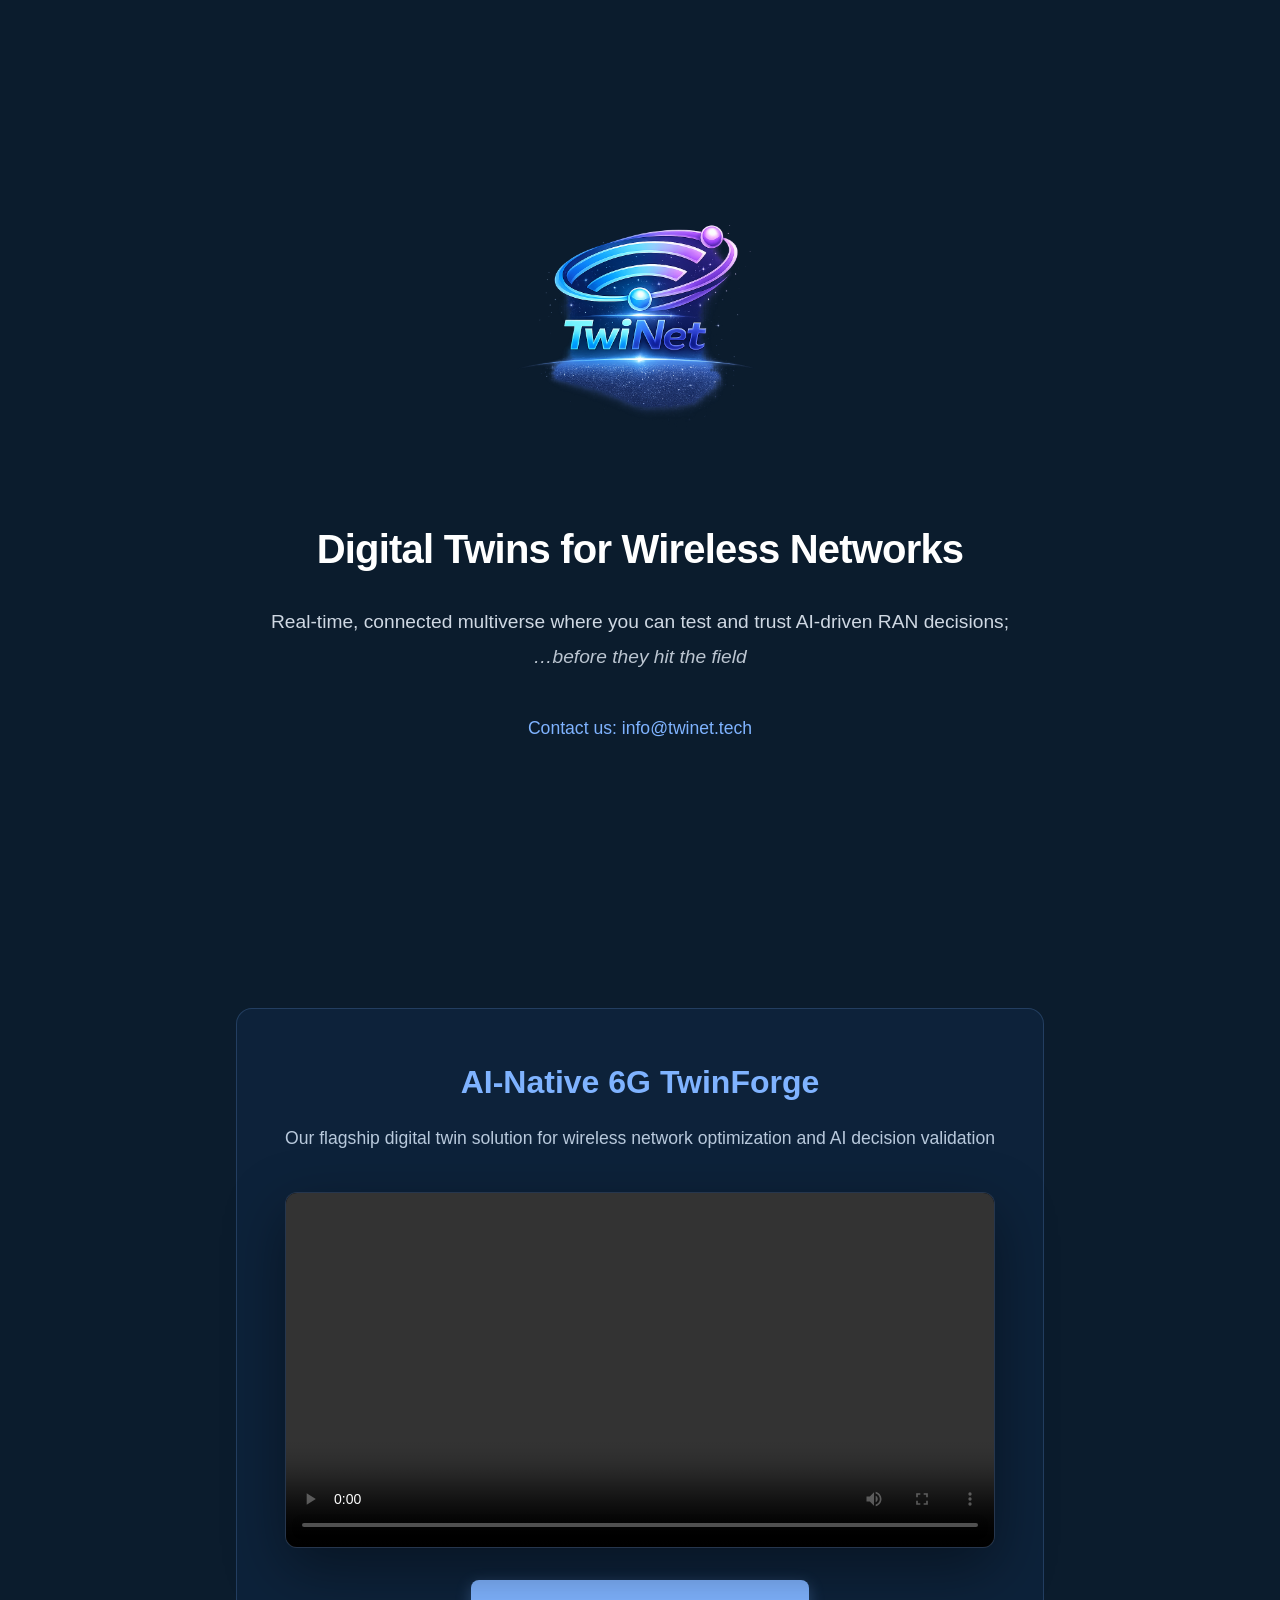
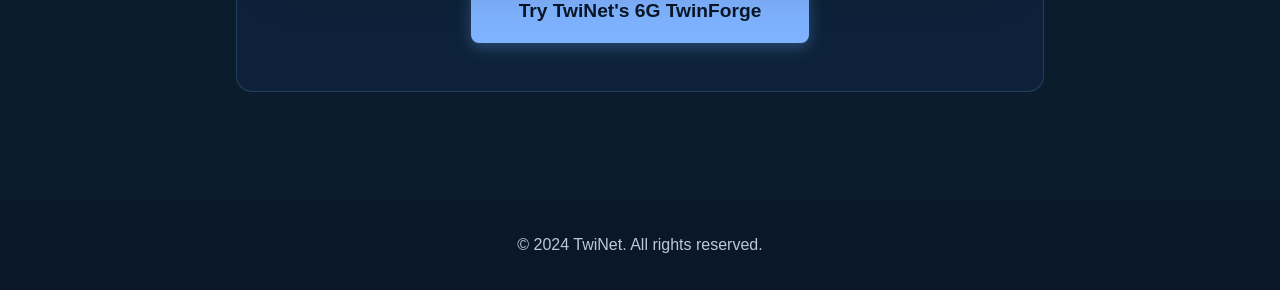
<file: index-2024.html>
<!DOCTYPE html>
<html lang="en">
<head>
  <meta charset="UTF-8" />
  <meta name="viewport" content="width=device-width, initial-scale=1.0"/>
  <meta name="robots" content="noindex" />
  <title>TwiNet</title>
  <link rel="stylesheet" href="styles.css">
</head>
<body>
  <!-- Home Section -->
  <section id="home" class="section home-section">
    <div class="container">
      <img src="twinet-logo.png" alt="TwiNet Logo" class="logo" />
      <h1 class="tagline">Digital Twins for Wireless Networks</h1>
      <p class="subtitle">
        Real-time, connected multiverse where you can test and trust AI-driven RAN decisions;<br>
        <span class="emphasis">…before they hit the field</span>
      </p>
      <div class="contact">
        <a href="mailto:info@twinet.tech">Contact us: info@twinet.tech</a>
      </div>
    </div>
  </section>

  <!-- Products Section -->
  <section id="products" class="section products-section">
    <div class="container">
      <div class="product-card">
        <h3 class="product-name">AI-Native 6G TwinForge</h3>
        <p class="product-description">
          Our flagship digital twin solution for wireless network optimization and AI decision validation
        </p>
        <div class="video-container">
          <!-- Replace with your video files -->
          <video controls preload="metadata" playsinline style="width: 100%; max-width: 800px;">
            <source src="airmap-demo.mp4" type="video/mp4">
            Your browser does not support the video tag.
          </video>
          <!-- If video files are not available, uncomment this placeholder:
          <div class="video-placeholder">
            <svg viewBox="0 0 24 24" fill="none" stroke="#7fb3ff" stroke-width="2">
              <polygon points="5 3 19 12 5 21 5 3"></polygon>
            </svg>
            <p>AIRMAP Demo Video</p>
          </div>
          -->
        </div>
        <div class="product-link">
          <a href="https://digiran.colosseum.net/login" target="_blank" class="airmap-button">
            Try TwiNet's 6G TwinForge
          </a>
        </div>
      </div>
    </div>
  </section>

  <!-- Footer -->
  <footer>
    <p>&copy; 2024 TwiNet. All rights reserved.</p>
  </footer>

  <script>
    // Smooth scrolling for anchor links (if you add navigation later)
    document.querySelectorAll('a[href^="#"]').forEach(anchor => {
      anchor.addEventListener('click', function (e) {
        e.preventDefault();
        const target = document.querySelector(this.getAttribute('href'));
        if (target) {
          target.scrollIntoView({ behavior: 'smooth' });
        }
      });
    });
  </script>
</body>
</html>
</file>
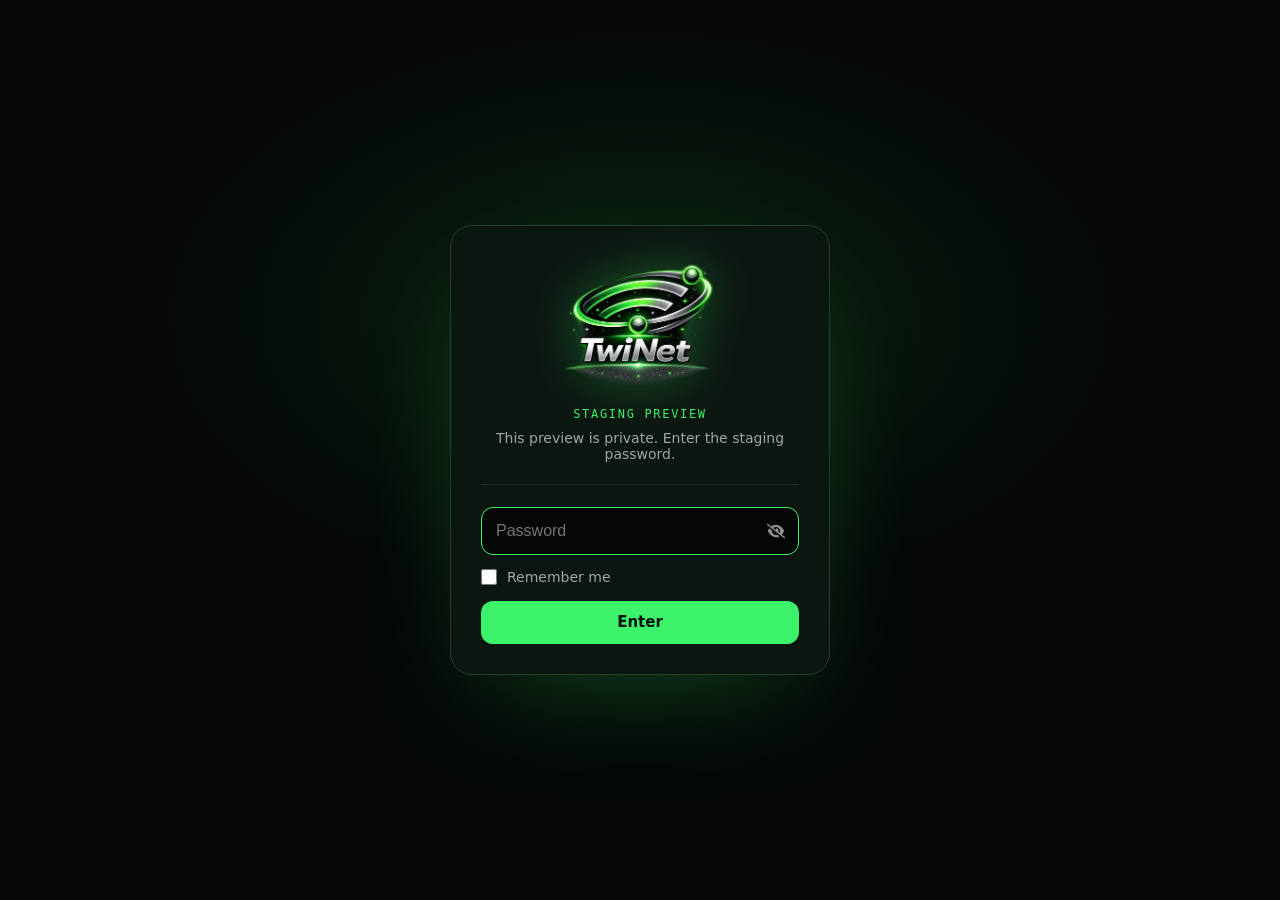
<file: index-stage.html>
<!DOCTYPE html>
<html class="staticrypt-html">
    <head>
        <meta name="robots" content="noindex, nofollow" />
        <link rel="icon" href="favicon.ico" sizes="any" />
        <link rel="icon" href="assets/twinet-icon-64.png" type="image/png" />
        <meta charset="utf-8" />
        <title>Staging preview</title>
        <meta name="viewport" content="width=device-width, initial-scale=1" />

        <!-- do not cache this page -->
        <meta http-equiv="cache-control" content="max-age=0" />
        <meta http-equiv="cache-control" content="no-cache" />
        <meta http-equiv="expires" content="0" />
        <meta http-equiv="expires" content="Tue, 01 Jan 1980 1:00:00 GMT" />
        <meta http-equiv="pragma" content="no-cache" />

        <style>
            * { box-sizing: border-box; }
            .staticrypt-html { height: 100%; }
            .staticrypt-body { height: 100%; margin: 0; background: #040706; }
            .staticrypt-content {
                min-height: 100%; display: flex; align-items: center; justify-content: center; padding: 24px 16px;
                background: radial-gradient(700px 420px at 50% 35%, rgba(60, 242, 106, .12), transparent 70%), #040706;
                font-family: "Inter", system-ui, -apple-system, "Segoe UI", sans-serif; color: #e9f1ec;
                -webkit-font-smoothing: antialiased;
            }
            .staticrypt-page { width: 100%; max-width: 380px; }
            .staticrypt-form {
                background: #0c1611; border: 1px solid #26402f; border-radius: 22px; padding: 36px 30px 30px; text-align: center;
                box-shadow: 0 40px 120px -40px rgba(60, 242, 106, .3);
            }
            .gate-logo { width: 170px; margin: 0 auto 18px; display: block; filter: drop-shadow(0 0 24px rgba(60, 242, 106, .3)); }
            .staticrypt-title { font: 500 12px/1 "JetBrains Mono", ui-monospace, Menlo, monospace; letter-spacing: .14em; text-transform: uppercase; color: #3cf26a; margin: 0 0 10px; }
            .staticrypt-instructions p:last-child { color: #9aaba1; font-size: 14px; margin: 0; }
            .staticrypt-hr { border: 0; border-top: 1px solid #1b2e23; margin: 22px 0; }
            .staticrypt-password-container { position: relative; background: #040706; border: 1px solid #26402f; border-radius: 12px; margin: 0 0 14px; }
            .staticrypt-password-container:focus-within { border-color: #3cf26a; }
            .staticrypt-form input[type="password"], .staticrypt-form input[type="text"] {
                background: transparent; border: 0; outline: 0; color: #e9f1ec; font-size: 16px; width: 100%; padding: 14px 44px 14px 14px;
            }
            .staticrypt-toggle-password-visibility { cursor: pointer; height: 18px; width: 18px; opacity: .55; filter: invert(1); position: absolute; right: 13px; top: 50%; transform: translateY(-50%); }
            .staticrypt-form .staticrypt-decrypt-button {
                width: 100%; border: 0; border-radius: 12px; padding: 14px; cursor: pointer;
                background: #3cf26a; color: #021006; font: 600 15px/1 "Inter", system-ui, sans-serif;
            }
            .staticrypt-form .staticrypt-decrypt-button:hover { box-shadow: 0 0 26px rgba(60, 242, 106, .45); }
            label.staticrypt-remember { display: flex; align-items: center; gap: 10px; margin-bottom: 16px; color: #9aaba1; font-size: 14px; }
            .staticrypt-remember input[type="checkbox"] { accent-color: #3cf26a; width: 16px; height: 16px; margin: 0; }
            .hidden { display: none !important; }
            .staticrypt-spinner-container { height: 100%; display: flex; align-items: center; justify-content: center; }
            .staticrypt-spinner { width: 2rem; height: 2rem; border: .2em solid #3cf26a; border-right-color: transparent; border-radius: 50%; animation: spinner-border .75s linear infinite; }
            @keyframes spinner-border { 100% { transform: rotate(360deg); } }
        </style>
    </head>

    <body class="staticrypt-body">
        <div id="staticrypt_loading" class="staticrypt-spinner-container">
            <div class="staticrypt-spinner"></div>
        </div>

        <div id="staticrypt_content" class="staticrypt-content hidden">
            <div class="staticrypt-page">
                <div class="staticrypt-form">
                    <img class="gate-logo" src="assets/twinet-logo-green.webp" alt="TwiNet" />
                    <div class="staticrypt-instructions">
                        <p class="staticrypt-title">Staging preview</p>
                        <p>This preview is private. Enter the staging password.</p>
                    </div>

                    <hr class="staticrypt-hr" />

                    <form id="staticrypt-form" action="#" method="post">
                        <div class="staticrypt-password-container">
                            <input
                                id="staticrypt-password"
                                type="password"
                                name="password"
                                placeholder="Password"
                                autofocus
                            />

                            <img
                                class="staticrypt-toggle-password-visibility"
                                alt="Show password"
                                title="Show password"
                                src="[data-uri]"
                            />
                        </div>

                        <label id="staticrypt-remember-label" class="staticrypt-remember hidden">
                            <input id="staticrypt-remember" type="checkbox" name="remember" />
                            Remember me
                        </label>

                        <input type="submit" class="staticrypt-decrypt-button" value="Enter" />
                    </form>
                </div>
            </div>
        </div>

        <script>
            // these variables will be filled when generating the file - the template format is 'variable_name'
            const staticryptInitiator = ((function(){
  const exports = {};
  const cryptoEngine = ((function(){
  const exports = {};
  const { subtle } = crypto;

const IV_BITS = 16 * 8;
const HEX_BITS = 4;
const ENCRYPTION_ALGO = "AES-CBC";

/**
 * Translates between utf8 encoded hexadecimal strings
 * and Uint8Array bytes.
 */
const HexEncoder = {
    /**
     * hex string -> bytes
     * @param {string} hexString
     * @returns {Uint8Array}
     */
    parse: function (hexString) {
        if (hexString.length % 2 !== 0) throw "Invalid hexString";
        const arrayBuffer = new Uint8Array(hexString.length / 2);

        for (let i = 0; i < hexString.length; i += 2) {
            const byteValue = parseInt(hexString.substring(i, i + 2), 16);
            if (isNaN(byteValue)) {
                throw "Invalid hexString";
            }
            arrayBuffer[i / 2] = byteValue;
        }
        return arrayBuffer;
    },

    /**
     * bytes -> hex string
     * @param {Uint8Array} bytes
     * @returns {string}
     */
    stringify: function (bytes) {
        const hexBytes = [];

        for (let i = 0; i < bytes.length; ++i) {
            let byteString = bytes[i].toString(16);
            if (byteString.length < 2) {
                byteString = "0" + byteString;
            }
            hexBytes.push(byteString);
        }
        return hexBytes.join("");
    },
};

/**
 * Translates between utf8 strings and Uint8Array bytes.
 */
const UTF8Encoder = {
    parse: function (str) {
        return new TextEncoder().encode(str);
    },

    stringify: function (bytes) {
        return new TextDecoder().decode(bytes);
    },
};

/**
 * Salt and encrypt a msg with a password.
 */
async function encrypt(msg, hashedPassword) {
    // Must be 16 bytes, unpredictable, and preferably cryptographically random. However, it need not be secret.
    // https://developer.mozilla.org/en-US/docs/Web/API/SubtleCrypto/encrypt#parameters
    const iv = crypto.getRandomValues(new Uint8Array(IV_BITS / 8));

    const key = await subtle.importKey("raw", HexEncoder.parse(hashedPassword), ENCRYPTION_ALGO, false, ["encrypt"]);

    const encrypted = await subtle.encrypt(
        {
            name: ENCRYPTION_ALGO,
            iv: iv,
        },
        key,
        UTF8Encoder.parse(msg)
    );

    // iv will be 32 hex characters, we prepend it to the ciphertext for use in decryption
    return HexEncoder.stringify(iv) + HexEncoder.stringify(new Uint8Array(encrypted));
}
exports.encrypt = encrypt;

/**
 * Decrypt a salted msg using a password.
 *
 * @param {string} encryptedMsg
 * @param {string} hashedPassword
 * @returns {Promise<string>}
 */
async function decrypt(encryptedMsg, hashedPassword) {
    const ivLength = IV_BITS / HEX_BITS;
    const iv = HexEncoder.parse(encryptedMsg.substring(0, ivLength));
    const encrypted = encryptedMsg.substring(ivLength);

    const key = await subtle.importKey("raw", HexEncoder.parse(hashedPassword), ENCRYPTION_ALGO, false, ["decrypt"]);

    const outBuffer = await subtle.decrypt(
        {
            name: ENCRYPTION_ALGO,
            iv: iv,
        },
        key,
        HexEncoder.parse(encrypted)
    );

    return UTF8Encoder.stringify(new Uint8Array(outBuffer));
}
exports.decrypt = decrypt;

/**
 * Salt and hash the password so it can be stored in localStorage without opening a password reuse vulnerability.
 *
 * @param {string} password
 * @param {string} salt
 * @returns {Promise<string>}
 */
async function hashPassword(password, salt) {
    // we hash the password in multiple steps, each adding more iterations. This is because we used to allow less
    // iterations, so for backward compatibility reasons, we need to support going from that to more iterations.
    let hashedPassword = await hashLegacyRound(password, salt);

    hashedPassword = await hashSecondRound(hashedPassword, salt);

    return hashThirdRound(hashedPassword, salt);
}
exports.hashPassword = hashPassword;

/**
 * This hashes the password with 1k iterations. This is a low number, we need this function to support backwards
 * compatibility.
 *
 * @param {string} password
 * @param {string} salt
 * @returns {Promise<string>}
 */
function hashLegacyRound(password, salt) {
    return pbkdf2(password, salt, 1000, "SHA-1");
}
exports.hashLegacyRound = hashLegacyRound;

/**
 * Add a second round of iterations. This is because we used to use 1k, so for backwards compatibility with
 * remember-me/autodecrypt links, we need to support going from that to more iterations.
 *
 * @param hashedPassword
 * @param salt
 * @returns {Promise<string>}
 */
function hashSecondRound(hashedPassword, salt) {
    return pbkdf2(hashedPassword, salt, 14000, "SHA-256");
}
exports.hashSecondRound = hashSecondRound;

/**
 * Add a third round of iterations to bring total number to 600k. This is because we used to use 1k, then 15k, so for
 * backwards compatibility with remember-me/autodecrypt links, we need to support going from that to more iterations.
 *
 * @param hashedPassword
 * @param salt
 * @returns {Promise<string>}
 */
function hashThirdRound(hashedPassword, salt) {
    return pbkdf2(hashedPassword, salt, 585000, "SHA-256");
}
exports.hashThirdRound = hashThirdRound;

/**
 * Salt and hash the password so it can be stored in localStorage without opening a password reuse vulnerability.
 *
 * @param {string} password
 * @param {string} salt
 * @param {int} iterations
 * @param {string} hashAlgorithm
 * @returns {Promise<string>}
 */
async function pbkdf2(password, salt, iterations, hashAlgorithm) {
    const key = await subtle.importKey("raw", UTF8Encoder.parse(password), "PBKDF2", false, ["deriveBits"]);

    const keyBytes = await subtle.deriveBits(
        {
            name: "PBKDF2",
            hash: hashAlgorithm,
            iterations,
            salt: UTF8Encoder.parse(salt),
        },
        key,
        256
    );

    return HexEncoder.stringify(new Uint8Array(keyBytes));
}

function generateRandomSalt() {
    const bytes = crypto.getRandomValues(new Uint8Array(128 / 8));

    return HexEncoder.stringify(new Uint8Array(bytes));
}
exports.generateRandomSalt = generateRandomSalt;

async function signMessage(hashedPassword, message) {
    const key = await subtle.importKey(
        "raw",
        HexEncoder.parse(hashedPassword),
        {
            name: "HMAC",
            hash: "SHA-256",
        },
        false,
        ["sign"]
    );
    const signature = await subtle.sign("HMAC", key, UTF8Encoder.parse(message));

    return HexEncoder.stringify(new Uint8Array(signature));
}
exports.signMessage = signMessage;

function getRandomAlphanum() {
    const possibleCharacters = "abcdefghijklmnopqrstuvwxyzABCDEFGHIJKLMNOPQRSTUVWXYZ0123456789";

    let byteArray;
    let parsedInt;

    // Keep generating new random bytes until we get a value that falls
    // within a range that can be evenly divided by possibleCharacters.length
    do {
        byteArray = crypto.getRandomValues(new Uint8Array(1));
        // extract the lowest byte to get an int from 0 to 255 (probably unnecessary, since we're only generating 1 byte)
        parsedInt = byteArray[0] & 0xff;
    } while (parsedInt >= 256 - (256 % possibleCharacters.length));

    // Take the modulo of the parsed integer to get a random number between 0 and totalLength - 1
    const randomIndex = parsedInt % possibleCharacters.length;

    return possibleCharacters[randomIndex];
}

/**
 * Generate a random string of a given length.
 *
 * @param {int} length
 * @returns {string}
 */
function generateRandomString(length) {
    let randomString = "";

    for (let i = 0; i < length; i++) {
        randomString += getRandomAlphanum();
    }

    return randomString;
}
exports.generateRandomString = generateRandomString;

  return exports;
})());
const codec = ((function(){
  const exports = {};
  /**
 * Initialize the codec with the provided cryptoEngine - this return functions to encode and decode messages.
 *
 * @param cryptoEngine - the engine to use for encryption / decryption
 */
function init(cryptoEngine) {
    const exports = {};

    /**
     * Top-level function for encoding a message.
     * Includes password hashing, encryption, and signing.
     *
     * @param {string} msg
     * @param {string} password
     * @param {string} salt
     *
     * @returns {string} The encoded text
     */
    async function encode(msg, password, salt) {
        const hashedPassword = await cryptoEngine.hashPassword(password, salt);

        const encrypted = await cryptoEngine.encrypt(msg, hashedPassword);

        // we use the hashed password in the HMAC because this is effectively what will be used a password (so we can store
        // it in localStorage safely, we don't use the clear text password)
        const hmac = await cryptoEngine.signMessage(hashedPassword, encrypted);

        return hmac + encrypted;
    }
    exports.encode = encode;

    /**
     * Encode using a password that has already been hashed. This is useful to encode multiple messages in a row, that way
     * we don't need to hash the password multiple times.
     *
     * @param {string} msg
     * @param {string} hashedPassword
     *
     * @returns {string} The encoded text
     */
    async function encodeWithHashedPassword(msg, hashedPassword) {
        const encrypted = await cryptoEngine.encrypt(msg, hashedPassword);

        // we use the hashed password in the HMAC because this is effectively what will be used a password (so we can store
        // it in localStorage safely, we don't use the clear text password)
        const hmac = await cryptoEngine.signMessage(hashedPassword, encrypted);

        return hmac + encrypted;
    }
    exports.encodeWithHashedPassword = encodeWithHashedPassword;

    /**
     * Top-level function for decoding a message.
     * Includes signature check and decryption.
     *
     * @param {string} signedMsg
     * @param {string} hashedPassword
     * @param {string} salt
     * @param {int} backwardCompatibleAttempt
     * @param {string} originalPassword
     *
     * @returns {Object} {success: true, decoded: string} | {success: false, message: string}
     */
    async function decode(signedMsg, hashedPassword, salt, backwardCompatibleAttempt = 0, originalPassword = "") {
        const encryptedHMAC = signedMsg.substring(0, 64);
        const encryptedMsg = signedMsg.substring(64);
        const decryptedHMAC = await cryptoEngine.signMessage(hashedPassword, encryptedMsg);

        if (decryptedHMAC !== encryptedHMAC) {
            // we have been raising the number of iterations in the hashing algorithm multiple times, so to support the old
            // remember-me/autodecrypt links we need to try bringing the old hashes up to speed.
            originalPassword = originalPassword || hashedPassword;
            if (backwardCompatibleAttempt === 0) {
                const updatedHashedPassword = await cryptoEngine.hashThirdRound(originalPassword, salt);

                return decode(signedMsg, updatedHashedPassword, salt, backwardCompatibleAttempt + 1, originalPassword);
            }
            if (backwardCompatibleAttempt === 1) {
                let updatedHashedPassword = await cryptoEngine.hashSecondRound(originalPassword, salt);
                updatedHashedPassword = await cryptoEngine.hashThirdRound(updatedHashedPassword, salt);

                return decode(signedMsg, updatedHashedPassword, salt, backwardCompatibleAttempt + 1, originalPassword);
            }

            return { success: false, message: "Signature mismatch" };
        }

        return {
            success: true,
            decoded: await cryptoEngine.decrypt(encryptedMsg, hashedPassword),
        };
    }
    exports.decode = decode;

    return exports;
}
exports.init = init;

  return exports;
})());
const decode = codec.init(cryptoEngine).decode;

/**
 * Initialize the staticrypt module, that exposes functions callbable by the password_template.
 *
 * @param {{
 *  staticryptEncryptedMsgUniqueVariableName: string,
 *  isRememberEnabled: boolean,
 *  rememberDurationInDays: number,
 *  staticryptSaltUniqueVariableName: string,
 * }} staticryptConfig - object of data that is stored on the password_template at encryption time.
 *
 * @param {{
 *  rememberExpirationKey: string,
 *  rememberPassphraseKey: string,
 *  replaceHtmlCallback: function,
 *  clearLocalStorageCallback: function,
 * }} templateConfig - object of data that can be configured by a custom password_template.
 */
function init(staticryptConfig, templateConfig) {
    const exports = {};

    /**
     * Decrypt our encrypted page, replace the whole HTML.
     *
     * @param {string} hashedPassword
     * @returns {Promise<boolean>}
     */
    async function decryptAndReplaceHtml(hashedPassword) {
        const { staticryptEncryptedMsgUniqueVariableName, staticryptSaltUniqueVariableName } = staticryptConfig;
        const { replaceHtmlCallback } = templateConfig;

        const result = await decode(
            staticryptEncryptedMsgUniqueVariableName,
            hashedPassword,
            staticryptSaltUniqueVariableName
        );
        if (!result.success) {
            return false;
        }
        const plainHTML = result.decoded;

        // if the user configured a callback call it, otherwise just replace the whole HTML
        if (typeof replaceHtmlCallback === "function") {
            replaceHtmlCallback(plainHTML);
        } else {
            document.write(plainHTML);
            document.close();
        }

        return true;
    }

    /**
     * Attempt to decrypt the page and replace the whole HTML.
     *
     * @param {string} password
     * @param {boolean} isRememberChecked
     *
     * @returns {Promise<{isSuccessful: boolean, hashedPassword?: string}>} - we return an object, so that if we want to
     *   expose more information in the future we can do it without breaking the password_template
     */
    async function handleDecryptionOfPage(password, isRememberChecked) {
        const { staticryptSaltUniqueVariableName } = staticryptConfig;

        // decrypt and replace the whole page
        const hashedPassword = await cryptoEngine.hashPassword(password, staticryptSaltUniqueVariableName);
        return handleDecryptionOfPageFromHash(hashedPassword, isRememberChecked);
    }
    exports.handleDecryptionOfPage = handleDecryptionOfPage;

    async function handleDecryptionOfPageFromHash(hashedPassword, isRememberChecked) {
        const { isRememberEnabled, rememberDurationInDays } = staticryptConfig;
        const { rememberExpirationKey, rememberPassphraseKey } = templateConfig;

        const isDecryptionSuccessful = await decryptAndReplaceHtml(hashedPassword);

        if (!isDecryptionSuccessful) {
            return {
                isSuccessful: false,
                hashedPassword,
            };
        }

        // remember the hashedPassword and set its expiration if necessary
        if (isRememberEnabled && isRememberChecked) {
            window.localStorage.setItem(rememberPassphraseKey, hashedPassword);

            // set the expiration if the duration isn't 0 (meaning no expiration)
            if (rememberDurationInDays > 0) {
                window.localStorage.setItem(
                    rememberExpirationKey,
                    (new Date().getTime() + rememberDurationInDays * 24 * 60 * 60 * 1000).toString()
                );
            }
        }

        return {
            isSuccessful: true,
            hashedPassword,
        };
    }
    exports.handleDecryptionOfPageFromHash = handleDecryptionOfPageFromHash;

    /**
     * Clear localstorage from staticrypt related values
     */
    function clearLocalStorage() {
        const { clearLocalStorageCallback, rememberExpirationKey, rememberPassphraseKey } = templateConfig;

        if (typeof clearLocalStorageCallback === "function") {
            clearLocalStorageCallback();
        } else {
            localStorage.removeItem(rememberPassphraseKey);
            localStorage.removeItem(rememberExpirationKey);
        }
    }

    async function handleDecryptOnLoad() {
        let isSuccessful = await decryptOnLoadFromUrl();

        if (!isSuccessful) {
            isSuccessful = await decryptOnLoadFromRememberMe();
        }

        return { isSuccessful };
    }
    exports.handleDecryptOnLoad = handleDecryptOnLoad;

    /**
     * Clear storage if we are logging out
     *
     * @returns {boolean} - whether we logged out
     */
    function logoutIfNeeded() {
        const logoutKey = "staticrypt_logout";

        // handle logout through query param
        const queryParams = new URLSearchParams(window.location.search);
        if (queryParams.has(logoutKey)) {
            clearLocalStorage();
            return true;
        }

        // handle logout through URL fragment
        const hash = window.location.hash.substring(1);
        if (hash.includes(logoutKey)) {
            clearLocalStorage();
            return true;
        }

        return false;
    }

    /**
     * To be called on load: check if we want to try to decrypt and replace the HTML with the decrypted content, and
     * try to do it if needed.
     *
     * @returns {Promise<boolean>} true if we derypted and replaced the whole page, false otherwise
     */
    async function decryptOnLoadFromRememberMe() {
        const { rememberDurationInDays } = staticryptConfig;
        const { rememberExpirationKey, rememberPassphraseKey } = templateConfig;

        // if we are login out, terminate
        if (logoutIfNeeded()) {
            return false;
        }

        // if there is expiration configured, check if we're not beyond the expiration
        if (rememberDurationInDays && rememberDurationInDays > 0) {
            const expiration = localStorage.getItem(rememberExpirationKey),
                isExpired = expiration && new Date().getTime() > parseInt(expiration);

            if (isExpired) {
                clearLocalStorage();
                return false;
            }
        }

        const hashedPassword = localStorage.getItem(rememberPassphraseKey);

        if (hashedPassword) {
            // try to decrypt
            const isDecryptionSuccessful = await decryptAndReplaceHtml(hashedPassword);

            // if the decryption is unsuccessful the password might be wrong - silently clear the saved data and let
            // the user fill the password form again
            if (!isDecryptionSuccessful) {
                clearLocalStorage();
                return false;
            }

            return true;
        }

        return false;
    }

    async function decryptOnLoadFromUrl() {
        const passwordKey = "staticrypt_pwd";
        const rememberMeKey = "remember_me";

        // try to get the password from the query param (for backward compatibility - we now want to avoid this method,
        // since it sends the hashed password to the server which isn't needed)
        const queryParams = new URLSearchParams(window.location.search);
        const hashedPasswordQuery = queryParams.get(passwordKey);
        const rememberMeQuery = queryParams.get(rememberMeKey);

        const urlFragment = window.location.hash.substring(1);
        // get the password from the url fragment
        const hashedPasswordRegexMatch = urlFragment.match(new RegExp(passwordKey + "=([^&]*)"));
        const hashedPasswordFragment = hashedPasswordRegexMatch ? hashedPasswordRegexMatch[1] : null;
        const rememberMeFragment = urlFragment.includes(rememberMeKey);

        const hashedPassword = hashedPasswordFragment || hashedPasswordQuery;
        const rememberMe = rememberMeFragment || rememberMeQuery;

        if (hashedPassword) {
            return handleDecryptionOfPageFromHash(hashedPassword, rememberMe);
        }

        return false;
    }

    return exports;
}
exports.init = init;

  return exports;
})());
            const templateError = "Bad password!",
                templateToggleAltShow = "Show password",
                templateToggleAltHide = "Hide password",
                isRememberEnabled = true,
                staticryptConfig = {"staticryptEncryptedMsgUniqueVariableName":"[base64]","isRememberEnabled":true,"rememberDurationInDays":30,"staticryptSaltUniqueVariableName":"648e97545807fcf09362bb907fef9b0a"};

            // you can edit these values to customize some of the behavior of StatiCrypt
            const templateConfig = {
                rememberExpirationKey: "staticrypt_expiration",
                rememberPassphraseKey: "staticrypt_passphrase",
                replaceHtmlCallback: null,
                clearLocalStorageCallback: null,
            };

            // init the staticrypt engine
            const staticrypt = staticryptInitiator.init(staticryptConfig, templateConfig);

            // try to automatically decrypt on load if there is a saved password
            window.onload = async function () {
                const { isSuccessful } = await staticrypt.handleDecryptOnLoad();

                // if we didn't decrypt anything on load, show the password prompt. Otherwise the content has already been
                // replaced, no need to do anything
                if (!isSuccessful) {
                    // hide loading screen
                    document.getElementById("staticrypt_loading").classList.add("hidden");
                    document.getElementById("staticrypt_content").classList.remove("hidden");
                    document.getElementById("staticrypt-password").focus();

                    // show the remember me checkbox
                    if (isRememberEnabled) {
                        document.getElementById("staticrypt-remember-label").classList.remove("hidden");
                    }
                }
            };

            // toggle password visibility
            const toggleIcon = document.querySelector(".staticrypt-toggle-password-visibility");
            // these two icons are coming from FontAwesome
            const imgSrcEyeClosed =
                "[data-uri]";
            const imgSrcEyeOpened =
                "[data-uri]";
            toggleIcon.addEventListener("click", function () {
                const passwordInput = document.getElementById("staticrypt-password");
                if (passwordInput.type === "password") {
                    passwordInput.type = "text";
                    toggleIcon.src = imgSrcEyeOpened;
                    toggleIcon.alt = templateToggleAltHide;
                    toggleIcon.title = templateToggleAltHide;
                } else {
                    passwordInput.type = "password";
                    toggleIcon.src = imgSrcEyeClosed;
                    toggleIcon.alt = templateToggleAltShow;
                    toggleIcon.title = templateToggleAltShow;
                }
            });

            // handle password form submission
            document.getElementById("staticrypt-form").addEventListener("submit", async function (e) {
                e.preventDefault();

                const password = document.getElementById("staticrypt-password").value,
                    isRememberChecked = document.getElementById("staticrypt-remember").checked;

                const { isSuccessful } = await staticrypt.handleDecryptionOfPage(password, isRememberChecked);

                if (!isSuccessful) {
                    alert(templateError);
                }
            });
        </script>
    </body>
</html>
</file>
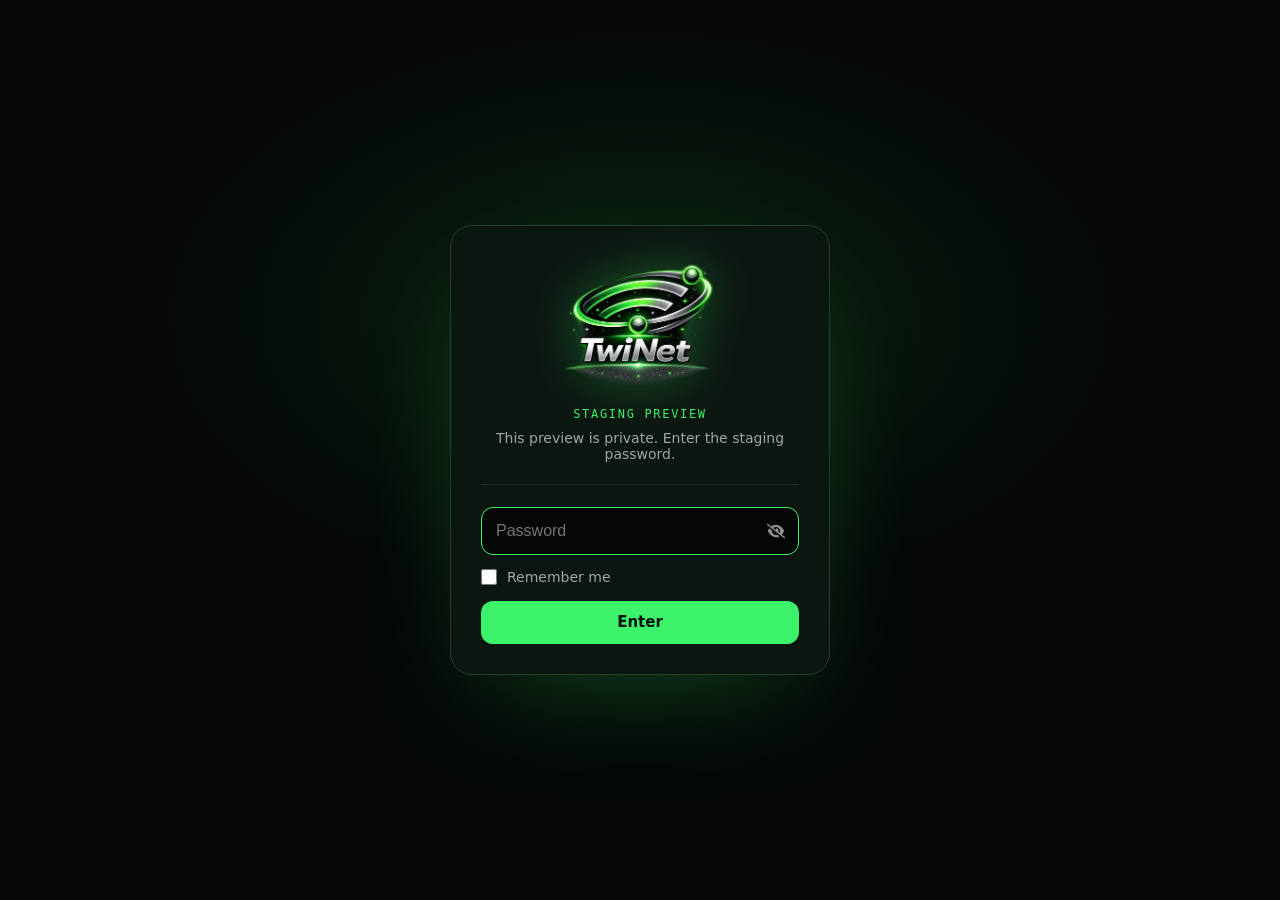
<file: pre-prod.html>
<!DOCTYPE html>
<html class="staticrypt-html">
    <head>
        <meta name="robots" content="noindex, nofollow" />
        <link rel="icon" href="favicon.ico" sizes="any" />
        <link rel="icon" href="assets/twinet-icon-64.png" type="image/png" />
        <meta charset="utf-8" />
        <title>Staging preview</title>
        <meta name="viewport" content="width=device-width, initial-scale=1" />

        <!-- do not cache this page -->
        <meta http-equiv="cache-control" content="max-age=0" />
        <meta http-equiv="cache-control" content="no-cache" />
        <meta http-equiv="expires" content="0" />
        <meta http-equiv="expires" content="Tue, 01 Jan 1980 1:00:00 GMT" />
        <meta http-equiv="pragma" content="no-cache" />

        <style>
            * { box-sizing: border-box; }
            .staticrypt-html { height: 100%; }
            .staticrypt-body { height: 100%; margin: 0; background: #040706; }
            .staticrypt-content {
                min-height: 100%; display: flex; align-items: center; justify-content: center; padding: 24px 16px;
                background: radial-gradient(700px 420px at 50% 35%, rgba(60, 242, 106, .12), transparent 70%), #040706;
                font-family: "Inter", system-ui, -apple-system, "Segoe UI", sans-serif; color: #e9f1ec;
                -webkit-font-smoothing: antialiased;
            }
            .staticrypt-page { width: 100%; max-width: 380px; }
            .staticrypt-form {
                background: #0c1611; border: 1px solid #26402f; border-radius: 22px; padding: 36px 30px 30px; text-align: center;
                box-shadow: 0 40px 120px -40px rgba(60, 242, 106, .3);
            }
            .gate-logo { width: 170px; margin: 0 auto 18px; display: block; filter: drop-shadow(0 0 24px rgba(60, 242, 106, .3)); }
            .staticrypt-title { font: 500 12px/1 "JetBrains Mono", ui-monospace, Menlo, monospace; letter-spacing: .14em; text-transform: uppercase; color: #3cf26a; margin: 0 0 10px; }
            .staticrypt-instructions p:last-child { color: #9aaba1; font-size: 14px; margin: 0; }
            .staticrypt-hr { border: 0; border-top: 1px solid #1b2e23; margin: 22px 0; }
            .staticrypt-password-container { position: relative; background: #040706; border: 1px solid #26402f; border-radius: 12px; margin: 0 0 14px; }
            .staticrypt-password-container:focus-within { border-color: #3cf26a; }
            .staticrypt-form input[type="password"], .staticrypt-form input[type="text"] {
                background: transparent; border: 0; outline: 0; color: #e9f1ec; font-size: 16px; width: 100%; padding: 14px 44px 14px 14px;
            }
            .staticrypt-toggle-password-visibility { cursor: pointer; height: 18px; width: 18px; opacity: .55; filter: invert(1); position: absolute; right: 13px; top: 50%; transform: translateY(-50%); }
            .staticrypt-form .staticrypt-decrypt-button {
                width: 100%; border: 0; border-radius: 12px; padding: 14px; cursor: pointer;
                background: #3cf26a; color: #021006; font: 600 15px/1 "Inter", system-ui, sans-serif;
            }
            .staticrypt-form .staticrypt-decrypt-button:hover { box-shadow: 0 0 26px rgba(60, 242, 106, .45); }
            label.staticrypt-remember { display: flex; align-items: center; gap: 10px; margin-bottom: 16px; color: #9aaba1; font-size: 14px; }
            .staticrypt-remember input[type="checkbox"] { accent-color: #3cf26a; width: 16px; height: 16px; margin: 0; }
            .hidden { display: none !important; }
            .staticrypt-spinner-container { height: 100%; display: flex; align-items: center; justify-content: center; }
            .staticrypt-spinner { width: 2rem; height: 2rem; border: .2em solid #3cf26a; border-right-color: transparent; border-radius: 50%; animation: spinner-border .75s linear infinite; }
            @keyframes spinner-border { 100% { transform: rotate(360deg); } }
        </style>
    </head>

    <body class="staticrypt-body">
        <div id="staticrypt_loading" class="staticrypt-spinner-container">
            <div class="staticrypt-spinner"></div>
        </div>

        <div id="staticrypt_content" class="staticrypt-content hidden">
            <div class="staticrypt-page">
                <div class="staticrypt-form">
                    <img class="gate-logo" src="assets/twinet-logo-green.webp" alt="TwiNet" />
                    <div class="staticrypt-instructions">
                        <p class="staticrypt-title">Staging preview</p>
                        <p>This preview is private. Enter the staging password.</p>
                    </div>

                    <hr class="staticrypt-hr" />

                    <form id="staticrypt-form" action="#" method="post">
                        <div class="staticrypt-password-container">
                            <input
                                id="staticrypt-password"
                                type="password"
                                name="password"
                                placeholder="Password"
                                autofocus
                            />

                            <img
                                class="staticrypt-toggle-password-visibility"
                                alt="Show password"
                                title="Show password"
                                src="[data-uri]"
                            />
                        </div>

                        <label id="staticrypt-remember-label" class="staticrypt-remember hidden">
                            <input id="staticrypt-remember" type="checkbox" name="remember" />
                            Remember me
                        </label>

                        <input type="submit" class="staticrypt-decrypt-button" value="Enter" />
                    </form>
                </div>
            </div>
        </div>

        <script>
            // these variables will be filled when generating the file - the template format is 'variable_name'
            const staticryptInitiator = ((function(){
  const exports = {};
  const cryptoEngine = ((function(){
  const exports = {};
  const { subtle } = crypto;

const IV_BITS = 16 * 8;
const HEX_BITS = 4;
const ENCRYPTION_ALGO = "AES-CBC";

/**
 * Translates between utf8 encoded hexadecimal strings
 * and Uint8Array bytes.
 */
const HexEncoder = {
    /**
     * hex string -> bytes
     * @param {string} hexString
     * @returns {Uint8Array}
     */
    parse: function (hexString) {
        if (hexString.length % 2 !== 0) throw "Invalid hexString";
        const arrayBuffer = new Uint8Array(hexString.length / 2);

        for (let i = 0; i < hexString.length; i += 2) {
            const byteValue = parseInt(hexString.substring(i, i + 2), 16);
            if (isNaN(byteValue)) {
                throw "Invalid hexString";
            }
            arrayBuffer[i / 2] = byteValue;
        }
        return arrayBuffer;
    },

    /**
     * bytes -> hex string
     * @param {Uint8Array} bytes
     * @returns {string}
     */
    stringify: function (bytes) {
        const hexBytes = [];

        for (let i = 0; i < bytes.length; ++i) {
            let byteString = bytes[i].toString(16);
            if (byteString.length < 2) {
                byteString = "0" + byteString;
            }
            hexBytes.push(byteString);
        }
        return hexBytes.join("");
    },
};

/**
 * Translates between utf8 strings and Uint8Array bytes.
 */
const UTF8Encoder = {
    parse: function (str) {
        return new TextEncoder().encode(str);
    },

    stringify: function (bytes) {
        return new TextDecoder().decode(bytes);
    },
};

/**
 * Salt and encrypt a msg with a password.
 */
async function encrypt(msg, hashedPassword) {
    // Must be 16 bytes, unpredictable, and preferably cryptographically random. However, it need not be secret.
    // https://developer.mozilla.org/en-US/docs/Web/API/SubtleCrypto/encrypt#parameters
    const iv = crypto.getRandomValues(new Uint8Array(IV_BITS / 8));

    const key = await subtle.importKey("raw", HexEncoder.parse(hashedPassword), ENCRYPTION_ALGO, false, ["encrypt"]);

    const encrypted = await subtle.encrypt(
        {
            name: ENCRYPTION_ALGO,
            iv: iv,
        },
        key,
        UTF8Encoder.parse(msg)
    );

    // iv will be 32 hex characters, we prepend it to the ciphertext for use in decryption
    return HexEncoder.stringify(iv) + HexEncoder.stringify(new Uint8Array(encrypted));
}
exports.encrypt = encrypt;

/**
 * Decrypt a salted msg using a password.
 *
 * @param {string} encryptedMsg
 * @param {string} hashedPassword
 * @returns {Promise<string>}
 */
async function decrypt(encryptedMsg, hashedPassword) {
    const ivLength = IV_BITS / HEX_BITS;
    const iv = HexEncoder.parse(encryptedMsg.substring(0, ivLength));
    const encrypted = encryptedMsg.substring(ivLength);

    const key = await subtle.importKey("raw", HexEncoder.parse(hashedPassword), ENCRYPTION_ALGO, false, ["decrypt"]);

    const outBuffer = await subtle.decrypt(
        {
            name: ENCRYPTION_ALGO,
            iv: iv,
        },
        key,
        HexEncoder.parse(encrypted)
    );

    return UTF8Encoder.stringify(new Uint8Array(outBuffer));
}
exports.decrypt = decrypt;

/**
 * Salt and hash the password so it can be stored in localStorage without opening a password reuse vulnerability.
 *
 * @param {string} password
 * @param {string} salt
 * @returns {Promise<string>}
 */
async function hashPassword(password, salt) {
    // we hash the password in multiple steps, each adding more iterations. This is because we used to allow less
    // iterations, so for backward compatibility reasons, we need to support going from that to more iterations.
    let hashedPassword = await hashLegacyRound(password, salt);

    hashedPassword = await hashSecondRound(hashedPassword, salt);

    return hashThirdRound(hashedPassword, salt);
}
exports.hashPassword = hashPassword;

/**
 * This hashes the password with 1k iterations. This is a low number, we need this function to support backwards
 * compatibility.
 *
 * @param {string} password
 * @param {string} salt
 * @returns {Promise<string>}
 */
function hashLegacyRound(password, salt) {
    return pbkdf2(password, salt, 1000, "SHA-1");
}
exports.hashLegacyRound = hashLegacyRound;

/**
 * Add a second round of iterations. This is because we used to use 1k, so for backwards compatibility with
 * remember-me/autodecrypt links, we need to support going from that to more iterations.
 *
 * @param hashedPassword
 * @param salt
 * @returns {Promise<string>}
 */
function hashSecondRound(hashedPassword, salt) {
    return pbkdf2(hashedPassword, salt, 14000, "SHA-256");
}
exports.hashSecondRound = hashSecondRound;

/**
 * Add a third round of iterations to bring total number to 600k. This is because we used to use 1k, then 15k, so for
 * backwards compatibility with remember-me/autodecrypt links, we need to support going from that to more iterations.
 *
 * @param hashedPassword
 * @param salt
 * @returns {Promise<string>}
 */
function hashThirdRound(hashedPassword, salt) {
    return pbkdf2(hashedPassword, salt, 585000, "SHA-256");
}
exports.hashThirdRound = hashThirdRound;

/**
 * Salt and hash the password so it can be stored in localStorage without opening a password reuse vulnerability.
 *
 * @param {string} password
 * @param {string} salt
 * @param {int} iterations
 * @param {string} hashAlgorithm
 * @returns {Promise<string>}
 */
async function pbkdf2(password, salt, iterations, hashAlgorithm) {
    const key = await subtle.importKey("raw", UTF8Encoder.parse(password), "PBKDF2", false, ["deriveBits"]);

    const keyBytes = await subtle.deriveBits(
        {
            name: "PBKDF2",
            hash: hashAlgorithm,
            iterations,
            salt: UTF8Encoder.parse(salt),
        },
        key,
        256
    );

    return HexEncoder.stringify(new Uint8Array(keyBytes));
}

function generateRandomSalt() {
    const bytes = crypto.getRandomValues(new Uint8Array(128 / 8));

    return HexEncoder.stringify(new Uint8Array(bytes));
}
exports.generateRandomSalt = generateRandomSalt;

async function signMessage(hashedPassword, message) {
    const key = await subtle.importKey(
        "raw",
        HexEncoder.parse(hashedPassword),
        {
            name: "HMAC",
            hash: "SHA-256",
        },
        false,
        ["sign"]
    );
    const signature = await subtle.sign("HMAC", key, UTF8Encoder.parse(message));

    return HexEncoder.stringify(new Uint8Array(signature));
}
exports.signMessage = signMessage;

function getRandomAlphanum() {
    const possibleCharacters = "abcdefghijklmnopqrstuvwxyzABCDEFGHIJKLMNOPQRSTUVWXYZ0123456789";

    let byteArray;
    let parsedInt;

    // Keep generating new random bytes until we get a value that falls
    // within a range that can be evenly divided by possibleCharacters.length
    do {
        byteArray = crypto.getRandomValues(new Uint8Array(1));
        // extract the lowest byte to get an int from 0 to 255 (probably unnecessary, since we're only generating 1 byte)
        parsedInt = byteArray[0] & 0xff;
    } while (parsedInt >= 256 - (256 % possibleCharacters.length));

    // Take the modulo of the parsed integer to get a random number between 0 and totalLength - 1
    const randomIndex = parsedInt % possibleCharacters.length;

    return possibleCharacters[randomIndex];
}

/**
 * Generate a random string of a given length.
 *
 * @param {int} length
 * @returns {string}
 */
function generateRandomString(length) {
    let randomString = "";

    for (let i = 0; i < length; i++) {
        randomString += getRandomAlphanum();
    }

    return randomString;
}
exports.generateRandomString = generateRandomString;

  return exports;
})());
const codec = ((function(){
  const exports = {};
  /**
 * Initialize the codec with the provided cryptoEngine - this return functions to encode and decode messages.
 *
 * @param cryptoEngine - the engine to use for encryption / decryption
 */
function init(cryptoEngine) {
    const exports = {};

    /**
     * Top-level function for encoding a message.
     * Includes password hashing, encryption, and signing.
     *
     * @param {string} msg
     * @param {string} password
     * @param {string} salt
     *
     * @returns {string} The encoded text
     */
    async function encode(msg, password, salt) {
        const hashedPassword = await cryptoEngine.hashPassword(password, salt);

        const encrypted = await cryptoEngine.encrypt(msg, hashedPassword);

        // we use the hashed password in the HMAC because this is effectively what will be used a password (so we can store
        // it in localStorage safely, we don't use the clear text password)
        const hmac = await cryptoEngine.signMessage(hashedPassword, encrypted);

        return hmac + encrypted;
    }
    exports.encode = encode;

    /**
     * Encode using a password that has already been hashed. This is useful to encode multiple messages in a row, that way
     * we don't need to hash the password multiple times.
     *
     * @param {string} msg
     * @param {string} hashedPassword
     *
     * @returns {string} The encoded text
     */
    async function encodeWithHashedPassword(msg, hashedPassword) {
        const encrypted = await cryptoEngine.encrypt(msg, hashedPassword);

        // we use the hashed password in the HMAC because this is effectively what will be used a password (so we can store
        // it in localStorage safely, we don't use the clear text password)
        const hmac = await cryptoEngine.signMessage(hashedPassword, encrypted);

        return hmac + encrypted;
    }
    exports.encodeWithHashedPassword = encodeWithHashedPassword;

    /**
     * Top-level function for decoding a message.
     * Includes signature check and decryption.
     *
     * @param {string} signedMsg
     * @param {string} hashedPassword
     * @param {string} salt
     * @param {int} backwardCompatibleAttempt
     * @param {string} originalPassword
     *
     * @returns {Object} {success: true, decoded: string} | {success: false, message: string}
     */
    async function decode(signedMsg, hashedPassword, salt, backwardCompatibleAttempt = 0, originalPassword = "") {
        const encryptedHMAC = signedMsg.substring(0, 64);
        const encryptedMsg = signedMsg.substring(64);
        const decryptedHMAC = await cryptoEngine.signMessage(hashedPassword, encryptedMsg);

        if (decryptedHMAC !== encryptedHMAC) {
            // we have been raising the number of iterations in the hashing algorithm multiple times, so to support the old
            // remember-me/autodecrypt links we need to try bringing the old hashes up to speed.
            originalPassword = originalPassword || hashedPassword;
            if (backwardCompatibleAttempt === 0) {
                const updatedHashedPassword = await cryptoEngine.hashThirdRound(originalPassword, salt);

                return decode(signedMsg, updatedHashedPassword, salt, backwardCompatibleAttempt + 1, originalPassword);
            }
            if (backwardCompatibleAttempt === 1) {
                let updatedHashedPassword = await cryptoEngine.hashSecondRound(originalPassword, salt);
                updatedHashedPassword = await cryptoEngine.hashThirdRound(updatedHashedPassword, salt);

                return decode(signedMsg, updatedHashedPassword, salt, backwardCompatibleAttempt + 1, originalPassword);
            }

            return { success: false, message: "Signature mismatch" };
        }

        return {
            success: true,
            decoded: await cryptoEngine.decrypt(encryptedMsg, hashedPassword),
        };
    }
    exports.decode = decode;

    return exports;
}
exports.init = init;

  return exports;
})());
const decode = codec.init(cryptoEngine).decode;

/**
 * Initialize the staticrypt module, that exposes functions callbable by the password_template.
 *
 * @param {{
 *  staticryptEncryptedMsgUniqueVariableName: string,
 *  isRememberEnabled: boolean,
 *  rememberDurationInDays: number,
 *  staticryptSaltUniqueVariableName: string,
 * }} staticryptConfig - object of data that is stored on the password_template at encryption time.
 *
 * @param {{
 *  rememberExpirationKey: string,
 *  rememberPassphraseKey: string,
 *  replaceHtmlCallback: function,
 *  clearLocalStorageCallback: function,
 * }} templateConfig - object of data that can be configured by a custom password_template.
 */
function init(staticryptConfig, templateConfig) {
    const exports = {};

    /**
     * Decrypt our encrypted page, replace the whole HTML.
     *
     * @param {string} hashedPassword
     * @returns {Promise<boolean>}
     */
    async function decryptAndReplaceHtml(hashedPassword) {
        const { staticryptEncryptedMsgUniqueVariableName, staticryptSaltUniqueVariableName } = staticryptConfig;
        const { replaceHtmlCallback } = templateConfig;

        const result = await decode(
            staticryptEncryptedMsgUniqueVariableName,
            hashedPassword,
            staticryptSaltUniqueVariableName
        );
        if (!result.success) {
            return false;
        }
        const plainHTML = result.decoded;

        // if the user configured a callback call it, otherwise just replace the whole HTML
        if (typeof replaceHtmlCallback === "function") {
            replaceHtmlCallback(plainHTML);
        } else {
            document.write(plainHTML);
            document.close();
        }

        return true;
    }

    /**
     * Attempt to decrypt the page and replace the whole HTML.
     *
     * @param {string} password
     * @param {boolean} isRememberChecked
     *
     * @returns {Promise<{isSuccessful: boolean, hashedPassword?: string}>} - we return an object, so that if we want to
     *   expose more information in the future we can do it without breaking the password_template
     */
    async function handleDecryptionOfPage(password, isRememberChecked) {
        const { staticryptSaltUniqueVariableName } = staticryptConfig;

        // decrypt and replace the whole page
        const hashedPassword = await cryptoEngine.hashPassword(password, staticryptSaltUniqueVariableName);
        return handleDecryptionOfPageFromHash(hashedPassword, isRememberChecked);
    }
    exports.handleDecryptionOfPage = handleDecryptionOfPage;

    async function handleDecryptionOfPageFromHash(hashedPassword, isRememberChecked) {
        const { isRememberEnabled, rememberDurationInDays } = staticryptConfig;
        const { rememberExpirationKey, rememberPassphraseKey } = templateConfig;

        const isDecryptionSuccessful = await decryptAndReplaceHtml(hashedPassword);

        if (!isDecryptionSuccessful) {
            return {
                isSuccessful: false,
                hashedPassword,
            };
        }

        // remember the hashedPassword and set its expiration if necessary
        if (isRememberEnabled && isRememberChecked) {
            window.localStorage.setItem(rememberPassphraseKey, hashedPassword);

            // set the expiration if the duration isn't 0 (meaning no expiration)
            if (rememberDurationInDays > 0) {
                window.localStorage.setItem(
                    rememberExpirationKey,
                    (new Date().getTime() + rememberDurationInDays * 24 * 60 * 60 * 1000).toString()
                );
            }
        }

        return {
            isSuccessful: true,
            hashedPassword,
        };
    }
    exports.handleDecryptionOfPageFromHash = handleDecryptionOfPageFromHash;

    /**
     * Clear localstorage from staticrypt related values
     */
    function clearLocalStorage() {
        const { clearLocalStorageCallback, rememberExpirationKey, rememberPassphraseKey } = templateConfig;

        if (typeof clearLocalStorageCallback === "function") {
            clearLocalStorageCallback();
        } else {
            localStorage.removeItem(rememberPassphraseKey);
            localStorage.removeItem(rememberExpirationKey);
        }
    }

    async function handleDecryptOnLoad() {
        let isSuccessful = await decryptOnLoadFromUrl();

        if (!isSuccessful) {
            isSuccessful = await decryptOnLoadFromRememberMe();
        }

        return { isSuccessful };
    }
    exports.handleDecryptOnLoad = handleDecryptOnLoad;

    /**
     * Clear storage if we are logging out
     *
     * @returns {boolean} - whether we logged out
     */
    function logoutIfNeeded() {
        const logoutKey = "staticrypt_logout";

        // handle logout through query param
        const queryParams = new URLSearchParams(window.location.search);
        if (queryParams.has(logoutKey)) {
            clearLocalStorage();
            return true;
        }

        // handle logout through URL fragment
        const hash = window.location.hash.substring(1);
        if (hash.includes(logoutKey)) {
            clearLocalStorage();
            return true;
        }

        return false;
    }

    /**
     * To be called on load: check if we want to try to decrypt and replace the HTML with the decrypted content, and
     * try to do it if needed.
     *
     * @returns {Promise<boolean>} true if we derypted and replaced the whole page, false otherwise
     */
    async function decryptOnLoadFromRememberMe() {
        const { rememberDurationInDays } = staticryptConfig;
        const { rememberExpirationKey, rememberPassphraseKey } = templateConfig;

        // if we are login out, terminate
        if (logoutIfNeeded()) {
            return false;
        }

        // if there is expiration configured, check if we're not beyond the expiration
        if (rememberDurationInDays && rememberDurationInDays > 0) {
            const expiration = localStorage.getItem(rememberExpirationKey),
                isExpired = expiration && new Date().getTime() > parseInt(expiration);

            if (isExpired) {
                clearLocalStorage();
                return false;
            }
        }

        const hashedPassword = localStorage.getItem(rememberPassphraseKey);

        if (hashedPassword) {
            // try to decrypt
            const isDecryptionSuccessful = await decryptAndReplaceHtml(hashedPassword);

            // if the decryption is unsuccessful the password might be wrong - silently clear the saved data and let
            // the user fill the password form again
            if (!isDecryptionSuccessful) {
                clearLocalStorage();
                return false;
            }

            return true;
        }

        return false;
    }

    async function decryptOnLoadFromUrl() {
        const passwordKey = "staticrypt_pwd";
        const rememberMeKey = "remember_me";

        // try to get the password from the query param (for backward compatibility - we now want to avoid this method,
        // since it sends the hashed password to the server which isn't needed)
        const queryParams = new URLSearchParams(window.location.search);
        const hashedPasswordQuery = queryParams.get(passwordKey);
        const rememberMeQuery = queryParams.get(rememberMeKey);

        const urlFragment = window.location.hash.substring(1);
        // get the password from the url fragment
        const hashedPasswordRegexMatch = urlFragment.match(new RegExp(passwordKey + "=([^&]*)"));
        const hashedPasswordFragment = hashedPasswordRegexMatch ? hashedPasswordRegexMatch[1] : null;
        const rememberMeFragment = urlFragment.includes(rememberMeKey);

        const hashedPassword = hashedPasswordFragment || hashedPasswordQuery;
        const rememberMe = rememberMeFragment || rememberMeQuery;

        if (hashedPassword) {
            return handleDecryptionOfPageFromHash(hashedPassword, rememberMe);
        }

        return false;
    }

    return exports;
}
exports.init = init;

  return exports;
})());
            const templateError = "Bad password!",
                templateToggleAltShow = "Show password",
                templateToggleAltHide = "Hide password",
                isRememberEnabled = true,
                staticryptConfig = {"staticryptEncryptedMsgUniqueVariableName":"[base64]","isRememberEnabled":true,"rememberDurationInDays":30,"staticryptSaltUniqueVariableName":"648e97545807fcf09362bb907fef9b0a"};

            // you can edit these values to customize some of the behavior of StatiCrypt
            const templateConfig = {
                rememberExpirationKey: "staticrypt_expiration",
                rememberPassphraseKey: "staticrypt_passphrase",
                replaceHtmlCallback: null,
                clearLocalStorageCallback: null,
            };

            // init the staticrypt engine
            const staticrypt = staticryptInitiator.init(staticryptConfig, templateConfig);

            // try to automatically decrypt on load if there is a saved password
            window.onload = async function () {
                const { isSuccessful } = await staticrypt.handleDecryptOnLoad();

                // if we didn't decrypt anything on load, show the password prompt. Otherwise the content has already been
                // replaced, no need to do anything
                if (!isSuccessful) {
                    // hide loading screen
                    document.getElementById("staticrypt_loading").classList.add("hidden");
                    document.getElementById("staticrypt_content").classList.remove("hidden");
                    document.getElementById("staticrypt-password").focus();

                    // show the remember me checkbox
                    if (isRememberEnabled) {
                        document.getElementById("staticrypt-remember-label").classList.remove("hidden");
                    }
                }
            };

            // toggle password visibility
            const toggleIcon = document.querySelector(".staticrypt-toggle-password-visibility");
            // these two icons are coming from FontAwesome
            const imgSrcEyeClosed =
                "[data-uri]";
            const imgSrcEyeOpened =
                "[data-uri]";
            toggleIcon.addEventListener("click", function () {
                const passwordInput = document.getElementById("staticrypt-password");
                if (passwordInput.type === "password") {
                    passwordInput.type = "text";
                    toggleIcon.src = imgSrcEyeOpened;
                    toggleIcon.alt = templateToggleAltHide;
                    toggleIcon.title = templateToggleAltHide;
                } else {
                    passwordInput.type = "password";
                    toggleIcon.src = imgSrcEyeClosed;
                    toggleIcon.alt = templateToggleAltShow;
                    toggleIcon.title = templateToggleAltShow;
                }
            });

            // handle password form submission
            document.getElementById("staticrypt-form").addEventListener("submit", async function (e) {
                e.preventDefault();

                const password = document.getElementById("staticrypt-password").value,
                    isRememberChecked = document.getElementById("staticrypt-remember").checked;

                const { isSuccessful } = await staticrypt.handleDecryptionOfPage(password, isRememberChecked);

                if (!isSuccessful) {
                    alert(templateError);
                }
            });
        </script>
    </body>
</html>
</file>
<file: styles.css>
* {
  box-sizing: border-box;
  margin: 0;
  padding: 0;
}

body {
  font-family: -apple-system, BlinkMacSystemFont, "Segoe UI",
               Roboto, Helvetica, Arial, sans-serif;
  background: #0b1c2d; /* deep tech blue */
  color: #ffffff;
  line-height: 1.6;
}

.container {
  max-width: 1200px;
  margin: 0 auto;
  padding: 0 2rem;
}

/* Sections */
.section {
  min-height: 100vh;
  display: flex;
  align-items: center;
  justify-content: center;
  padding: 4rem 0;
}

/* Home Section */
.home-section {
  background: #0b1c2d;
  text-align: center;
}

.logo {
  max-width: 320px;
  width: 80%;
  margin: 0 auto 3rem;
  display: block;
}

.tagline {
  font-size: 2.5rem;
  font-weight: 600;
  margin-bottom: 1.5rem;
  letter-spacing: -0.02em;
}

.subtitle {
  font-size: 1.2rem;
  line-height: 1.8;
  color: #cfd8e3;
  max-width: 800px;
  margin: 0 auto;
}

.subtitle .emphasis {
  font-style: italic;
  opacity: 0.9;
}

.contact {
  margin-top: 2rem;
  text-align: center;
}

.contact a {
  color: #7fb3ff;
  text-decoration: none;
  font-size: 1.1rem;
  font-weight: 500;
  transition: all 0.3s ease;
  padding: 0.5rem 1rem;
  border-radius: 4px;
  display: inline-block;
}

.contact a:hover {
  color: #5a9fff;
  background: rgba(127, 179, 255, 0.1);
}

/* Products Section */
.products-section {
  background: #0b1c2d;
}

.section-title {
  font-size: 2.5rem;
  font-weight: 700;
  text-align: center;
  margin-bottom: 3rem;
  background: linear-gradient(135deg, #7fb3ff 0%, #5a9fff 100%);
  -webkit-background-clip: text;
  -webkit-text-fill-color: transparent;
  background-clip: text;
}

.product-card {
  max-width: 1000px;
  margin: 0 auto;
  background: rgba(15, 39, 68, 0.6);
  padding: 3rem;
  border-radius: 16px;
  border: 1px solid rgba(127, 179, 255, 0.2);
}

.product-name {
  font-size: 2rem;
  font-weight: 700;
  margin-bottom: 1rem;
  color: #7fb3ff;
  text-align: center;
}

.product-description {
  font-size: 1.1rem;
  color: #b8c9dc;
  text-align: center;
  margin-bottom: 2.5rem;
  line-height: 1.6;
}

/* Video */
.video-container {
  position: relative;
  width: 100%;
  border-radius: 12px;
  overflow: hidden;
  box-shadow: 0 20px 60px rgba(0, 0, 0, 0.4);
  border: 1px solid rgba(127, 179, 255, 0.3);
  background: #000;
}

.video-container video {
  width: 100%;
  height: auto;
  display: block;
}

.video-placeholder {
  width: 100%;
  aspect-ratio: 16/9;
  background: linear-gradient(135deg, #1a2f47 0%, #0f2744 100%);
  display: flex;
  align-items: center;
  justify-content: center;
  flex-direction: column;
  gap: 1rem;
}

.video-placeholder svg {
  width: 80px;
  height: 80px;
  opacity: 0.5;
}

.video-placeholder p {
  color: #7fb3ff;
  font-size: 1.1rem;
}

/* Product Link */
.product-link {
  text-align: center;
  margin-top: 2rem;
}

.airmap-button {
  display: inline-block;
  padding: 1rem 3rem;
  background: #7fb3ff;
  color: #0a1628;
  text-decoration: none;
  font-size: 1.2rem;
  font-weight: 600;
  border-radius: 8px;
  transition: all 0.3s ease;
  box-shadow: 0 4px 15px rgba(127, 179, 255, 0.3);
}

.airmap-button:hover {
  background: #5a9fff;
  transform: translateY(-3px);
  box-shadow: 0 8px 25px rgba(127, 179, 255, 0.5);
}

.airmap-button:active {
  transform: translateY(-1px);
}

/* Footer */
footer {
  text-align: center;
  padding: 2rem;
  background: rgba(10, 22, 40, 0.8);
  color: #b8c9dc;
}

/* Responsive */
@media (max-width: 768px) {
  .tagline {
    font-size: 1.8rem;
  }

  .section-title {
    font-size: 2rem;
  }

  .product-name {
    font-size: 1.6rem;
  }

  .product-card {
    padding: 2rem;
  }
  
  .container {
    padding: 0 1rem;
  }
}
</file>
